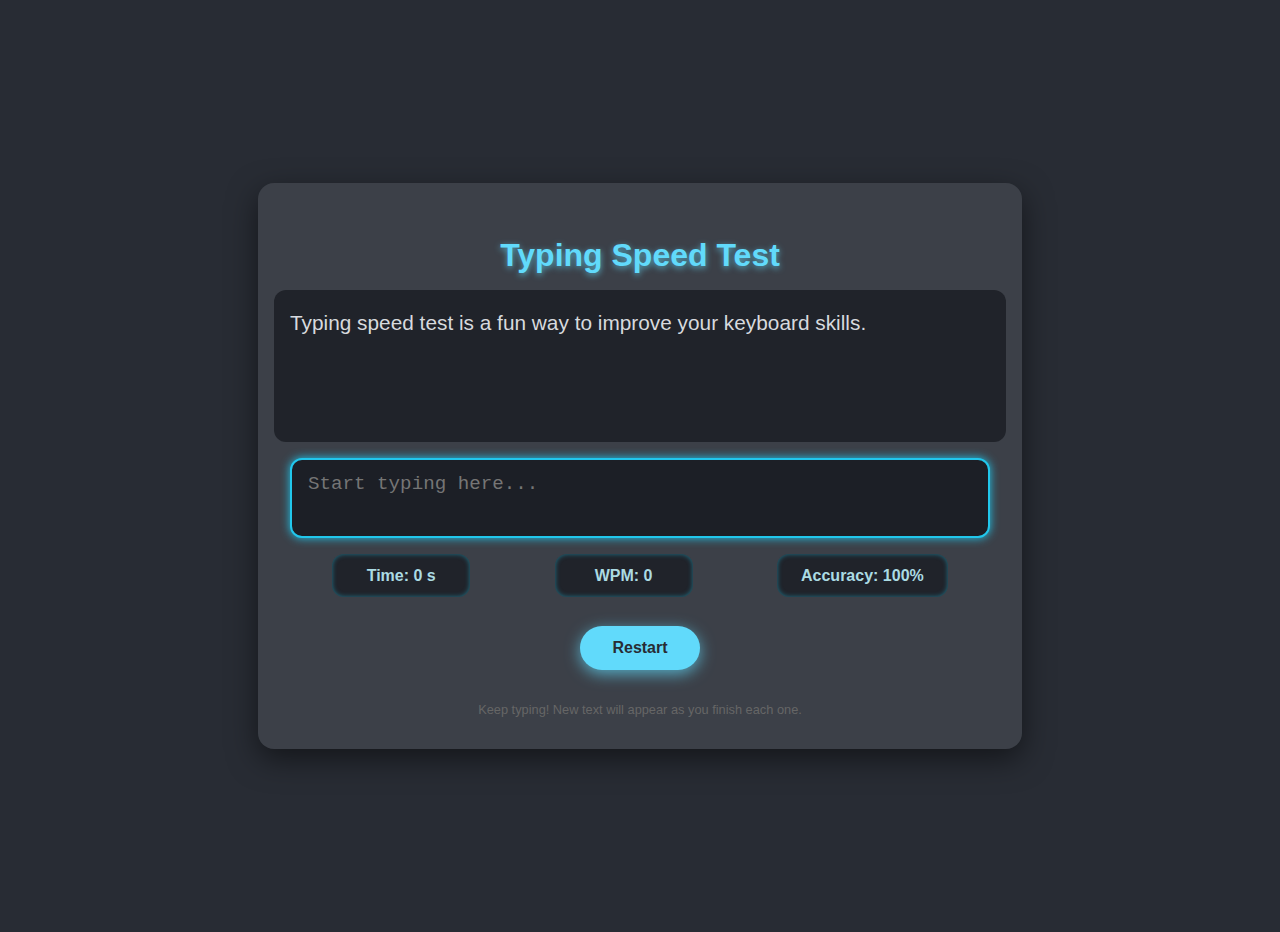
<file: index.html>
<!DOCTYPE html>
<html lang="en">

<head>
  <meta charset="UTF-8" />
  <meta name="viewport" content="width=device-width, initial-scale=1" />
  <title>Typing Speed Test - Infinite Mode</title>
  <link rel="stylesheet" href="style.css">
</head>

<body>
  <div class="container" role="main" aria-label="Typing Speed Test Infinite Mode">
    <h1>Typing Speed Test</h1>
    <div id="textDisplay" aria-live="polite" aria-atomic="true"></div>
    <textarea id="inputArea" placeholder="Start typing here..." aria-label="Typing input area" spellcheck="false"
      autocomplete="off" autocorrect="off" autocapitalize="off"></textarea>
    <div class="stats" aria-live="polite" aria-atomic="true">
      <div class="stat-item" aria-label="Timer">Time: <span id="timer">0</span> s</div>
      <div class="stat-item" aria-label="Words per minute">WPM: <span id="wpm">0</span></div>
      <div class="stat-item" aria-label="Accuracy">Accuracy: <span id="accuracy">100</span>%</div>
    </div>
    <button id="restartBtn" aria-label="Restart the typing test">Restart</button>
    <footer>Keep typing! New text will appear as you finish each one.</footer>
  </div>
</body>
<script src="script.js"></script>

</html>
</file>
<file: style.css>
body {
      background: #282c34;
      color: #f0f0f0;
      font-family: 'Segoe UI', Tahoma, Geneva, Verdana, sans-serif;
      height: 100vh;
      display: flex;
      justify-content: center;
      align-items: center;
      padding: 1rem;
      margin: 0;
    }

    .container {
      background: #3c4048;
      border-radius: 16px;
      padding: 2rem;
      width: 90%;
      max-width: 700px;
      box-shadow: 0 10px 30px rgba(0, 0, 0, 0.5);
      display: flex;
      flex-direction: column;
      align-items: center;
    }

    h1 {
      margin-bottom: 1rem;
      font-weight: 700;
      color: #61dafb;
      text-align: center;
      user-select: none;
      text-shadow: 0 2px 6px rgba(97, 218, 251, 0.7);
    }

    #textDisplay {
      background: #20232a;
      color: #d7dade;
      font-size: 1.3rem;
      line-height: 1.6;
      padding: 1rem 1rem;
      border-radius: 12px;
      width: 100%;
      min-height: 120px;
      margin-bottom: 1rem;
      user-select: none;
      white-space: pre-wrap;
      word-wrap: break-word;
    }

    #textDisplay span.correct {
      color: #27ae60;
    }

    #textDisplay span.incorrect {
      color: #e74c3c;
      text-decoration: underline;
    }

    #inputArea {
      width: 100%;
      font-size: 1.2rem;
      padding: 0.8rem 1rem;
      border-radius: 12px;
      border: 2px solid #61dafb;
      background: #1c1f26;
      color: #f0f0f0;
      outline: none;
      resize: none;
      min-height: 80px;
      box-sizing: border-box;
      transition: border-color 0.3s;
    }

    #inputArea:focus {
      border-color: #21c7ec;
      box-shadow: 0 0 10px #21c7ec;
    }

    .stats {
      margin-top: 1rem;
      width: 100%;
      display: flex;
      justify-content: space-around;
      font-weight: 600;
      color: #abdbe3;
      user-select: none;
    }

    .stat-item {
      background: #20232a;
      padding: 0.8rem 1.5rem;
      border-radius: 12px;
      min-width: 90px;
      text-align: center;
      box-shadow: inset 0 0 5px rgba(33, 199, 236, 0.5);
    }

    button#restartBtn {
      margin-top: 1.8rem;
      background: #61dafb;
      color: #282c34;
      font-weight: 700;
      border: none;
      padding: 0.8rem 2rem;
      border-radius: 30px;
      font-size: 1rem;
      cursor: pointer;
      box-shadow: 0 4px 15px rgba(97, 218, 251, 0.7);
      transition: background 0.3s, transform 0.2s;
      user-select: none;
      align-self: center;
    }

    button#restartBtn:hover {
      background: #21c7ec;
      transform: scale(1.05);
    }

    footer {
      margin-top: 2rem;
      font-size: 0.8rem;
      color: #666;
      user-select: none;
    }

    @media (max-width: 480px) {
      #textDisplay {
        font-size: 1rem;
        min-height: 100px;
      }

      #inputArea {
        font-size: 1rem;
        min-height: 70px;
      }

      .stats {
        flex-direction: column;
        gap: 0.75rem;
      }

      .stat-item {
        min-width: unset;
        width: 100%;
      }
    }
</file>
